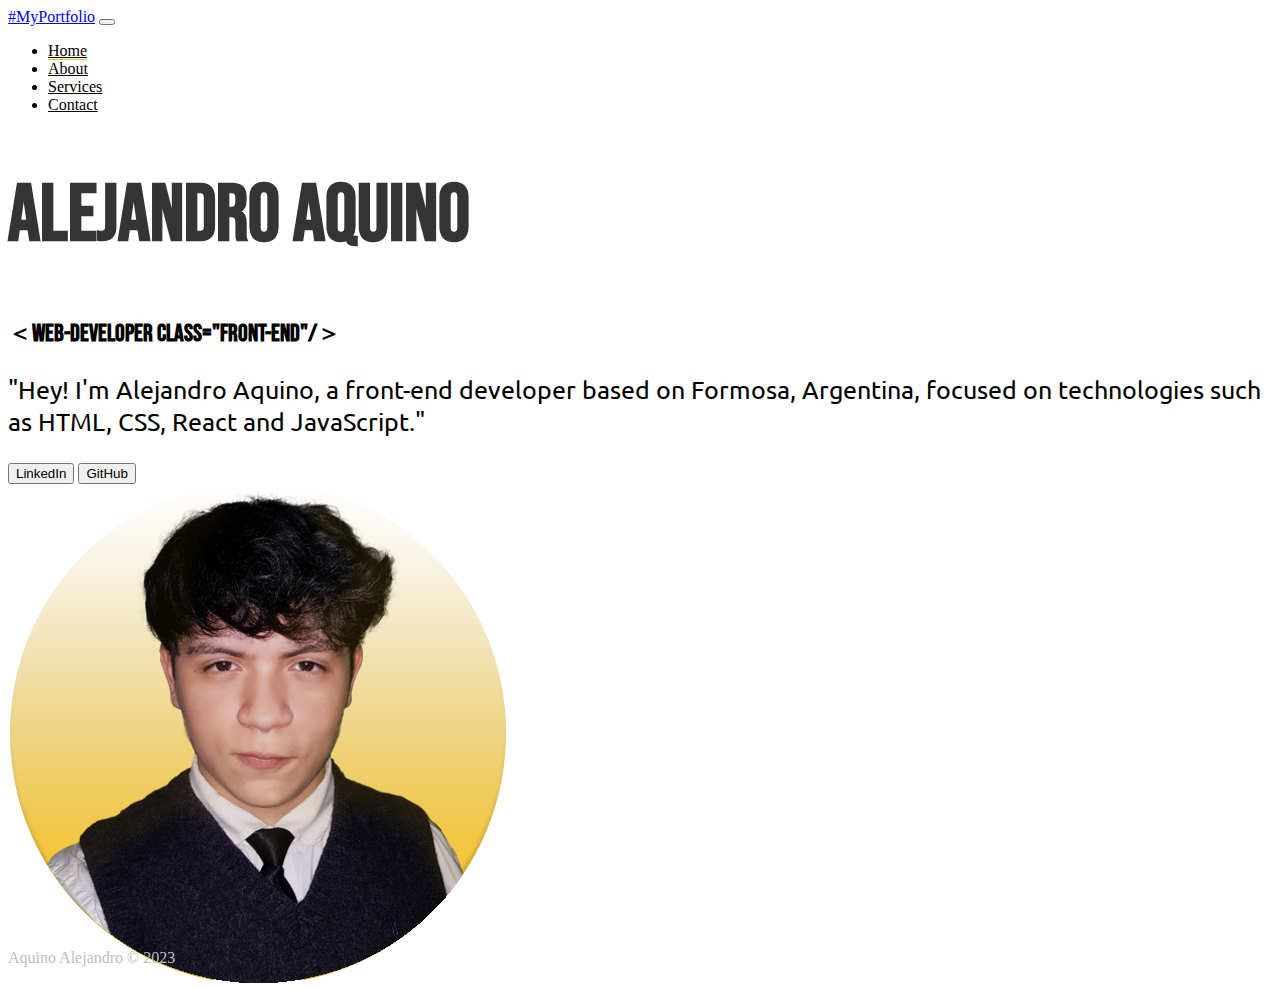
<file: index.html>
<!DOCTYPE html>
<html>
<head>
        <meta charset="UTF-8">
    <meta http-equiv="X-UA-Compatible" content="IE=edge">
    <meta name="viewport" content="width=device-width, initial-scale=1.0">
    <!--Bootstrap-->
    <link href="https://cdn.jsdelivr.net/npm/bootstrap@5.3.0-alpha3/dist/css/bootstrap.min.css" rel="stylesheet" integrity="sha384-KK94CHFLLe+nY2dmCWGMq91rCGa5gtU4mk92HdvYe+M/SXH301p5ILy+dN9+nJOZ" crossorigin="anonymous">
    <link rel="stylesheet" href="css/style.css">
    <link rel="icon" href="/img/portafolio.ico">
    <title>MyPortfolio</title>
</head>
<body class="vh-100">
    <header>
        <!--Nav-->
        <nav class="navbar navbar-expand-lg navbar-light bg-white" id="navbar">
            <div class="container-fluid ">
                <a class="navbar-brand " href="#">#MyPortfolio</a>
                <button class="navbar-toggler" type="button" data-bs-toggle="collapse" data-bs-target="#navbarNav" aria-controls="navbarNav" aria-expanded="false" aria-label="Toggle navigation">
                    <span class="navbar-toggler-icon"></span>
                </button>
                <div class="collapse navbar-collapse" id="navbarNav">
                    <ul class="navbar-nav ms-auto ">
                        <li class="nav-item">
                            <a class="nav-link active" aria-current="page" href="#home">Home</a>
                        </li>
                        </li>
                        <li class="nav-item">
                            <a class="nav-link" href="/html/about.html">About</a>
                        </li>
                            <li class="nav-item">
                            <a class="nav-link" href="/html/services.html">Services</a>
                        </li>
                        <li class="nav-item">
                            <a class="nav-link" href="/html/contact.html">Contact</a>
                        </li>
                    </ul>
                </div>
            </div>
        </nav>
    </header>
    <!--Empieza el home-->
    <main class="fpush">
        <!--Tenemos una section donde vamos a tener tanto la imagen como el texto que integran el home-->
        <section>
            <div class="container w-100" id="home">
                <div class="row d-flex align-items-center justify-content-center py-100">
                    <div class="col-sm-7 col-md-6 ">
                        <h1 class="nameBig">Alejandro Aquino</h1>
                        <h2 class="bebasFont">＜web-developer class="front-end"/＞</h2>
                            <p class="cites">"Hey! I'm Alejandro Aquino, a front-end developer based on Formosa, Argentina, focused on technologies such as HTML, CSS, React and JavaScript."</p>
                            <!--Aca estan los botones amarillos-->
                            <div class="btn-group" role="group" aria-label="Basic outlined example">
                                <button type="button" class="btn btn-outline-warning">
                                    <a href="https://www.linkedin.com/in/gonzalo-alejandro-aquino-94367423a/" target="_blank">LinkedIn</a>
                                </button>
                                <button type="button" class="btn btn-outline-warning">
                                    <a href="https://github.com/aquinogonzalo" target="_blank">GitHub</a>
                                </button>
                            </div>
                    </div>
                    <!--Aca esta la imagen responsiva-->
                    <div class=" col-sm-5 col-md-6 my-3 border-0 ">
                        <img class="img-fluid" src="img/alejandro-cara.png" alt="Alejandro Aquino">
                    </div>
                </div>
                    <!--Aca termina el home-->
            </div>
        </section>
    </main> 
    <!--Aca abro un aside, que solo está por la estructura semantica-->
        <aside>
        </aside>
    <!--Aca abro el footer-->
        <footer>
            <div class="container-fluid d-flex w-100 justify-content-center">
                <p>Aquino Alejandro &copy; 2023</p>
            </div>
        </footer>
    <script src="https://cdn.jsdelivr.net/npm/bootstrap@5.3.0-alpha3/dist/js/bootstrap.bundle.min.js" integrity="sha384-ENjdO4Dr2bkBIFxQpeoTz1HIcje39Wm4jDKdf19U8gI4ddQ3GYNS7NTKfAdVQSZe" crossorigin="anonymous"></script>
</body>
</html>
</file>
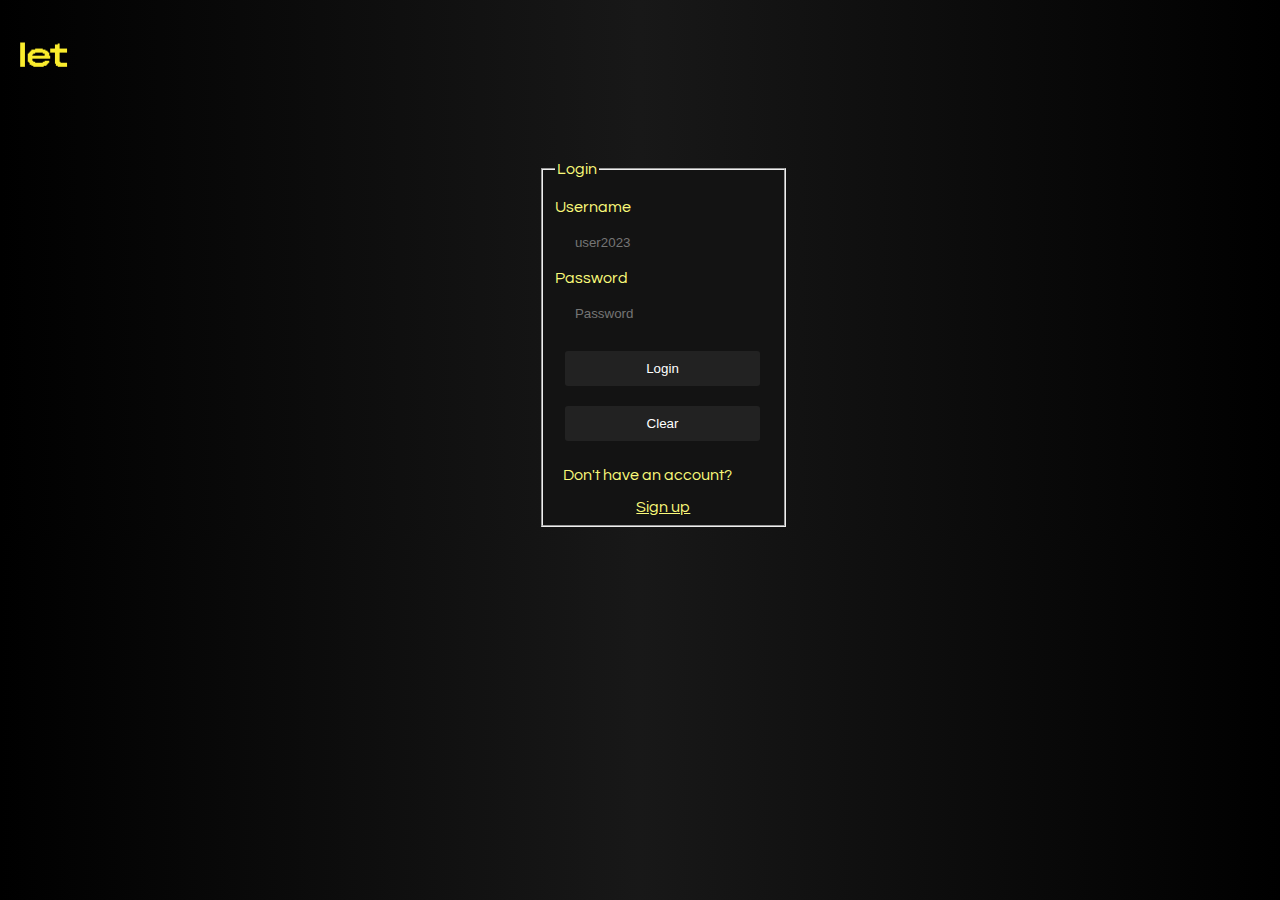
<file: html/proyectos/JS/new/index.html>
<!DOCTYPE html>
<html lang="en">
<head>
    <meta charset="UTF-8">
    <meta http-equiv="X-UA-Compatible" content="IE=edge">
    <meta name="viewport" content="width=device-width, initial-scale=1.0">
    <title>Inicio de Sesion</title>
    <link rel="stylesheet" href="styles.css">
</head>
<body>
    <img src="gif.gif" alt="let javaScript" width= 300 height=150>
    <div class="container-index">
        <form id="login-form" action="contenido.html">
            <fieldset>
                <legend>Login</legend> 
                <br>
                <label for="user">Username</label><br>
                <input type="text" id="user" name="user" placeholder="user2023" required>
                <br>
                <label for="password">Password</label><br>
                <input type="password" id="password" name="password" placeholder="Password" required>
                <br>
                <button type="submit" class="newButton">Login</button>
                <br>
                <button type="reset" form="login-form" class="newButton">Clear</button>
                <br>
                <p style="margin-left: 8px;">Don't have an account?</p>
                <a class="login-a" href="registro.html">Sign up</a>
            </fieldset>
        </form>
        <aside></aside>
    </div>
</body>
</html>
</file>
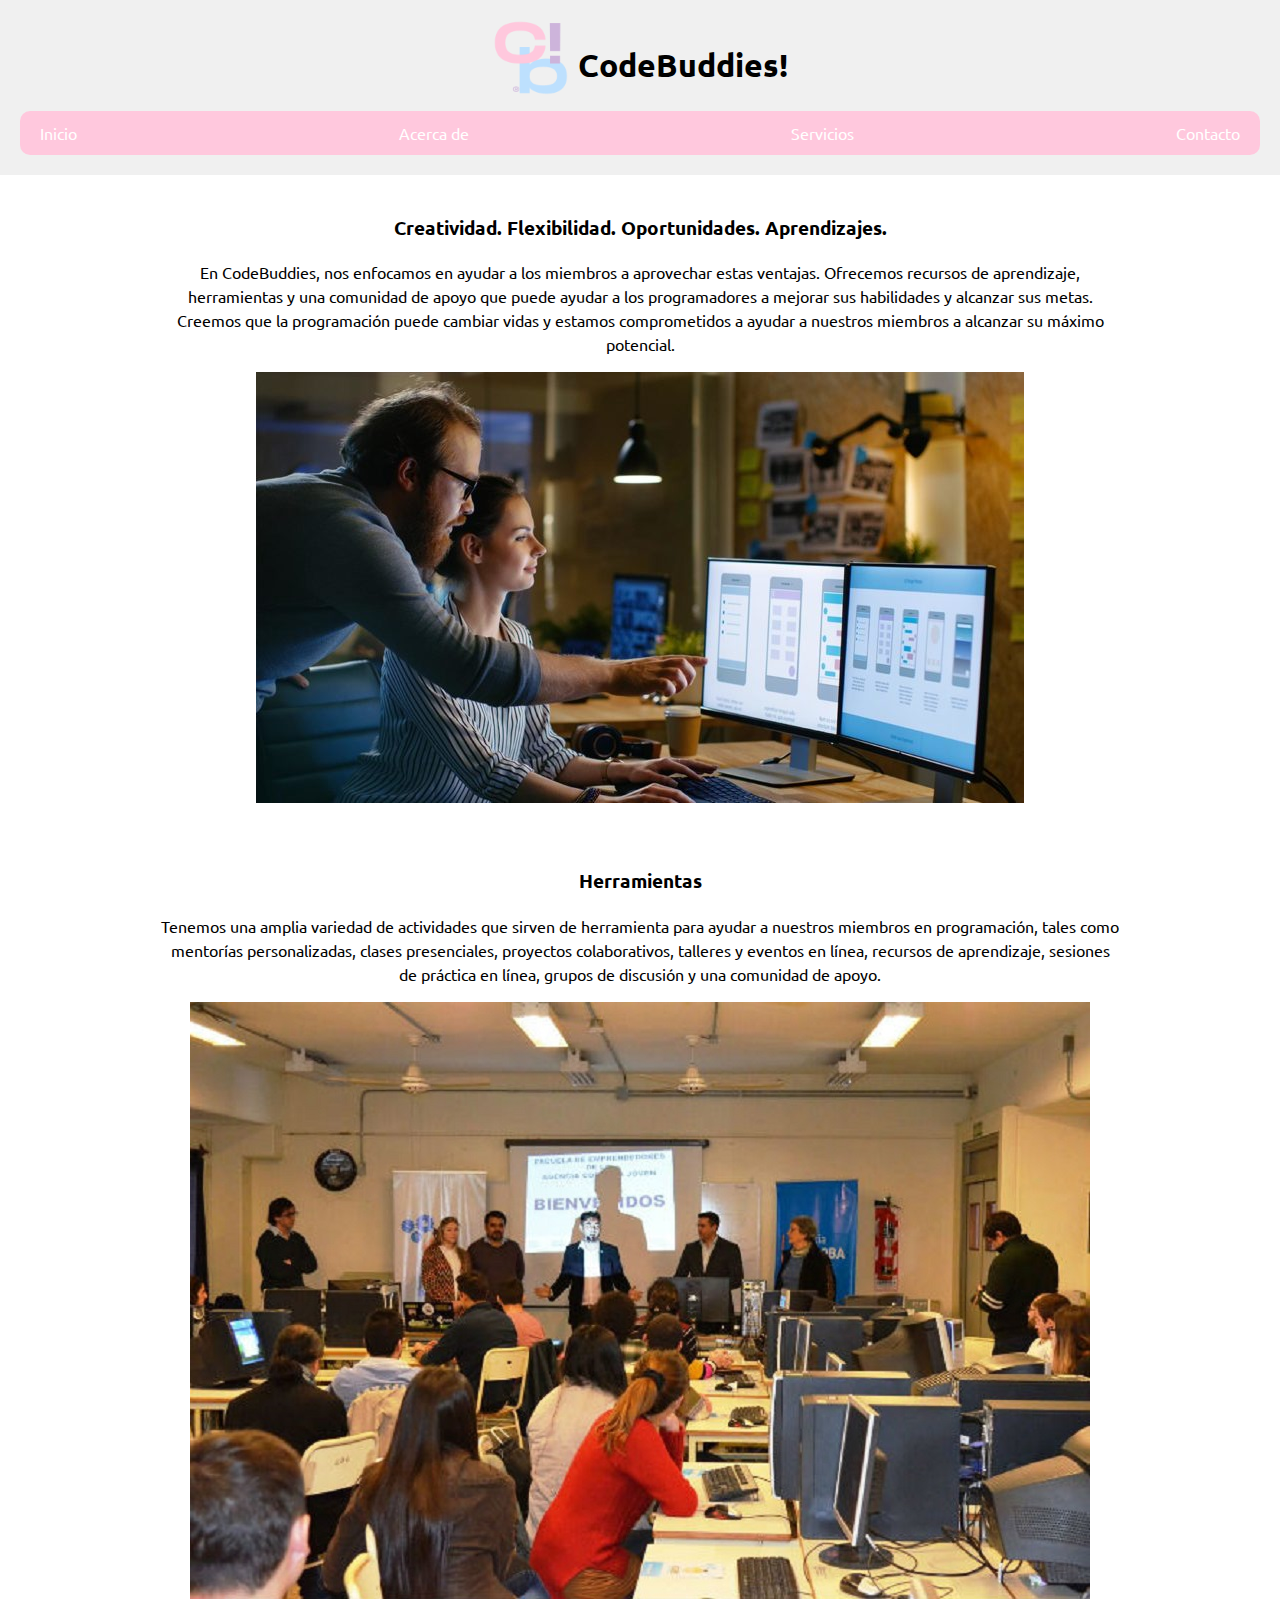
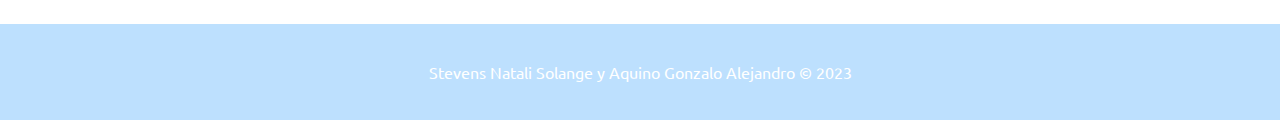
<file: html/proyectos/CodeBuddies/codebuddies/PRACTICA-GIT-GITHUB/index.html>
<!DOCTYPE html>
<html lang="es">
<head>
	<meta charset="UTF-8">
	<title>CodeBuddies!</title>
	<link rel="stylesheet" href="./style.css">
	<link rel="icon" href="/html/proyectos/CodeBuddies/codebuddies/PRACTICA-GIT-GITHUB/img/logo-codebuddies.ico">
</head>
<body>
	<header>
		<!-- Agrega aquí el logo y el título de la página -->
		<!--agregamos un div para poder ponerle flexbox al logo y al titulo-->
        <div class="logoytitulo">
            <img src="/html/proyectos/CodeBuddies/codebuddies/PRACTICA-GIT-GITHUB/img/logo-codebuddies.png" alt="logo-codebuddies" id="logo">
            <h1>CodeBuddies!</h1>
		</div>
		<nav>
			<ul>
				<li><a href="#">Inicio</a></li>
				<li><a href="#">Acerca de</a></li>
				<li><a href="#">Servicios</a></li>
				<li><a href="#">Contacto</a></li>
			</ul>
		</nav>
	</header>
	<main>
		<!--Puse un div para poder hacer un flexbox hijo-->
		<div class="contenedor">
			<section>
				<!-- Compañero 1. Agregar un "h3", un "p" y un "img" -->
				<h3>Creatividad. Flexibilidad. Oportunidades. Aprendizajes.</h3>
				<p>En CodeBuddies, nos enfocamos en ayudar a los miembros a aprovechar estas ventajas. Ofrecemos recursos de aprendizaje, herramientas y una comunidad de apoyo que puede ayudar a los programadores a mejorar sus habilidades y alcanzar sus metas. Creemos que la programación puede cambiar vidas y estamos comprometidos a ayudar a nuestros miembros a alcanzar su máximo potencial.</p>
				<img src="/html/proyectos/CodeBuddies/codebuddies/PRACTICA-GIT-GITHUB/img/codebuddiesayuda.jpg" alt="codebuddies-ayudando">
			</section>
			<section>
				<!-- Compañero 2. Agregar un "h3", un "p" y un "img" -->
				<h3>Herramientas</h3>
				<p>Tenemos una amplia variedad de actividades que sirven de herramienta para ayudar a nuestros miembros en programación, tales como mentorías personalizadas, clases presenciales, proyectos colaborativos, talleres y eventos en línea, recursos de aprendizaje, sesiones de práctica en línea, grupos de discusión y una comunidad de apoyo.</p>
				<img src="/html/proyectos/CodeBuddies/codebuddies/PRACTICA-GIT-GITHUB/img/clasedecodebuddies.jpg" alt="clase-codebuddies">
			</section>
		</div>
	</main>
	<footer>
		<!-- Agregar sus nombre con el simbolo de copyright y el año -->
		<!-- DEBEN QUEDAR LOS NOMBRES UNO A LADO DEL OTRO  -->
		<p> Stevens Natali Solange y Aquino Gonzalo Alejandro © 2023</p>
	</footer>
</body>
</html>
</file>
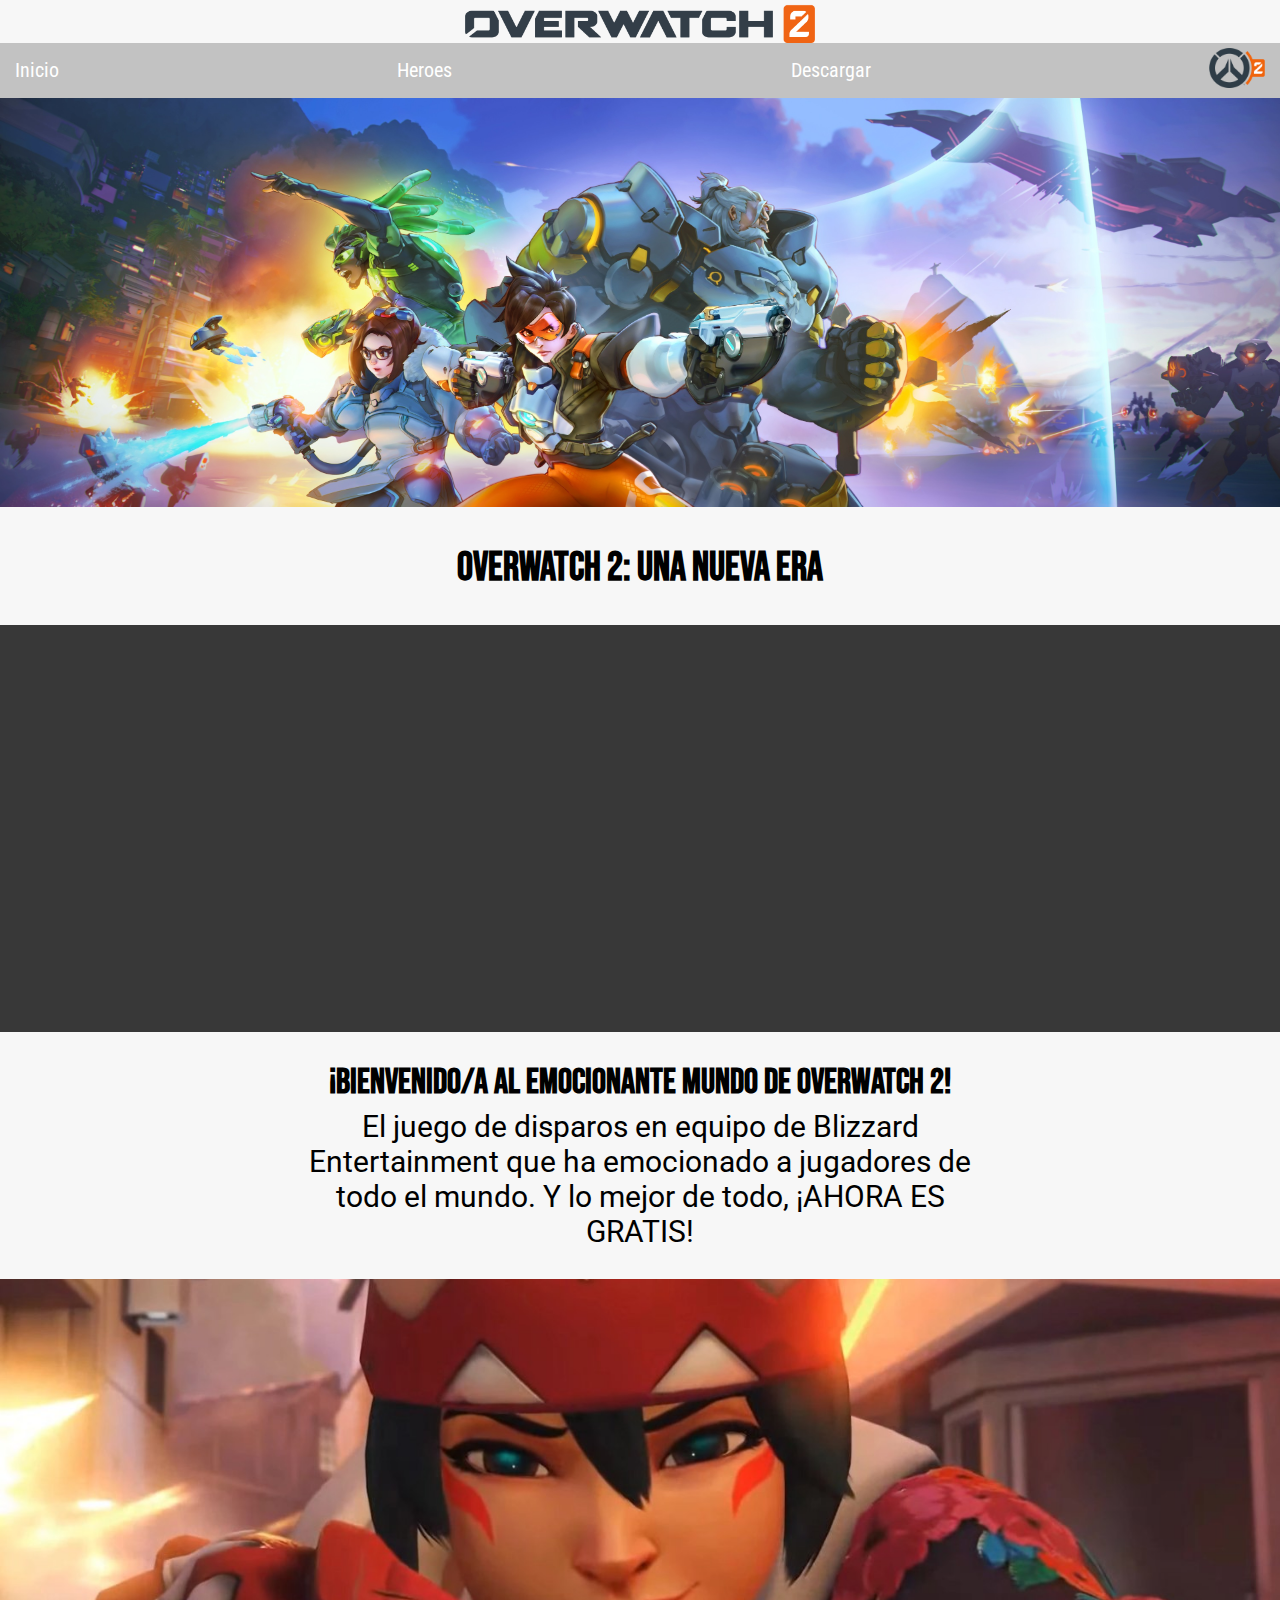
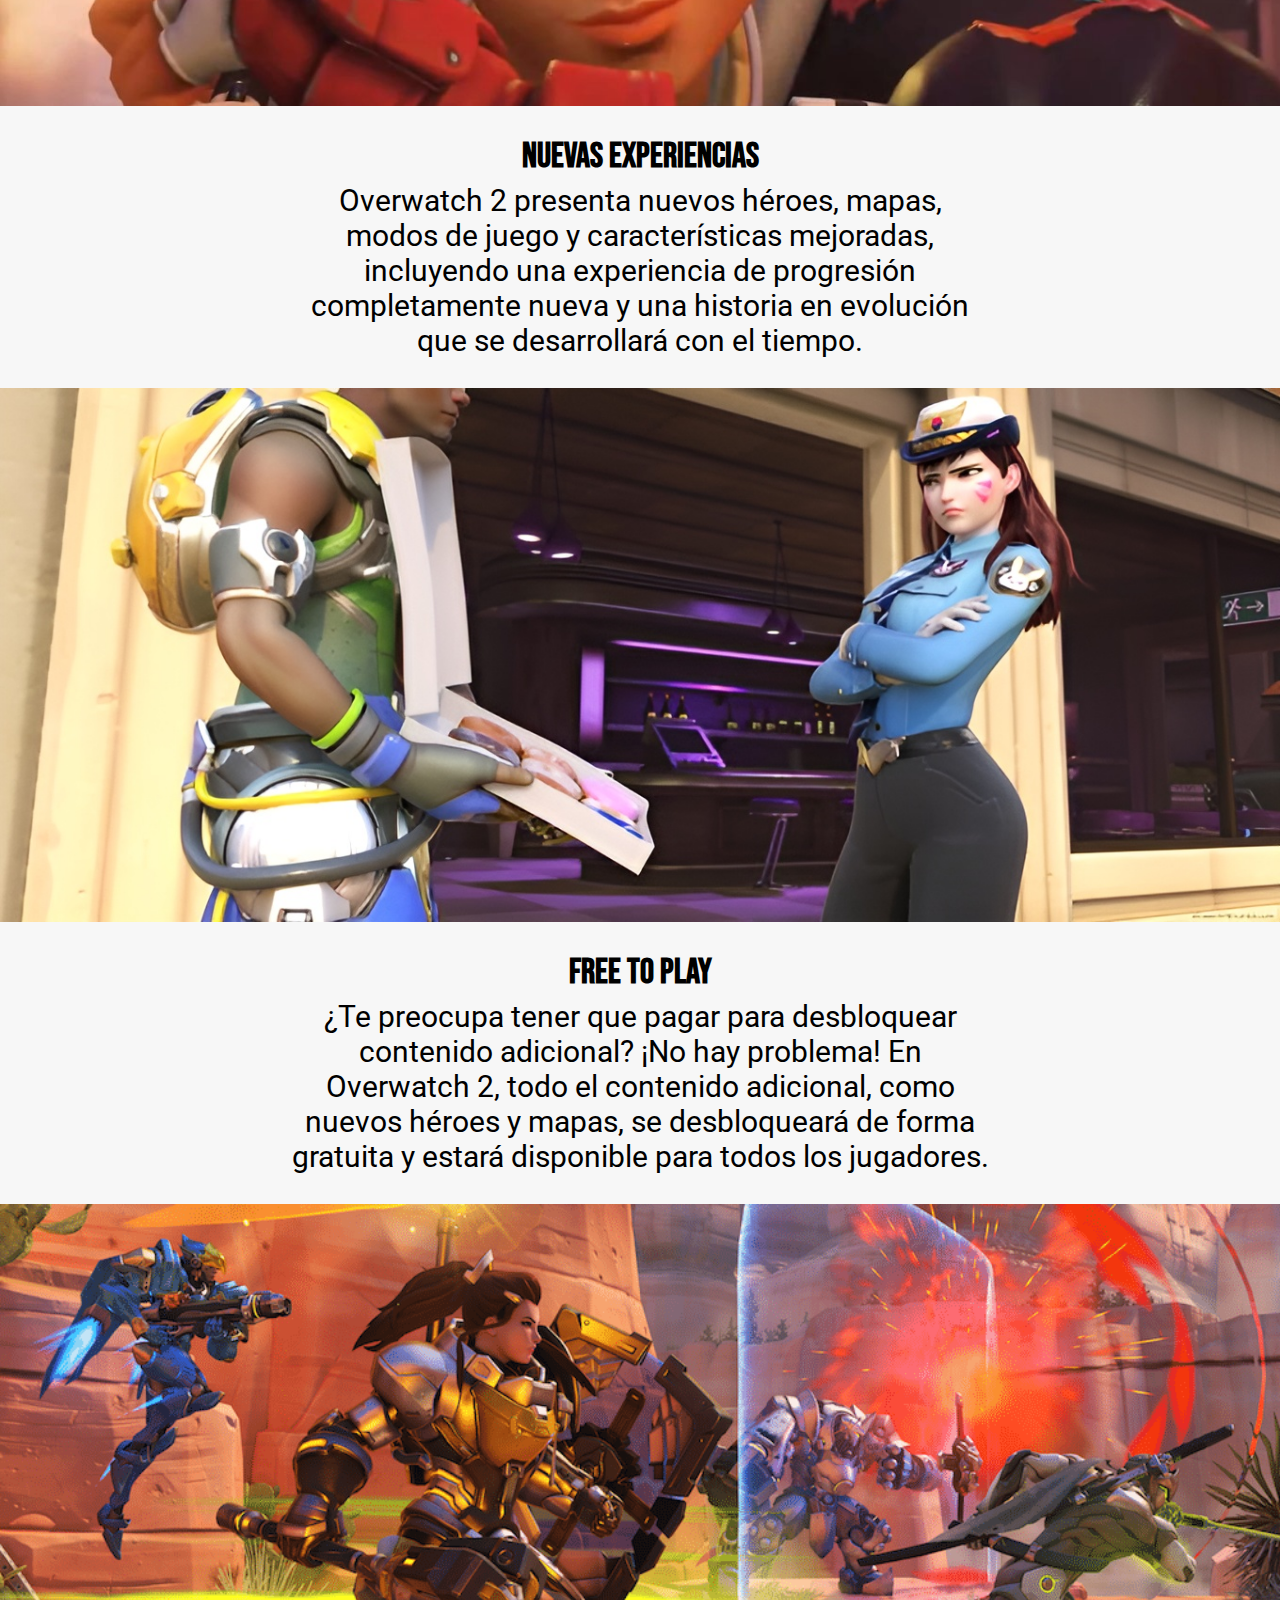
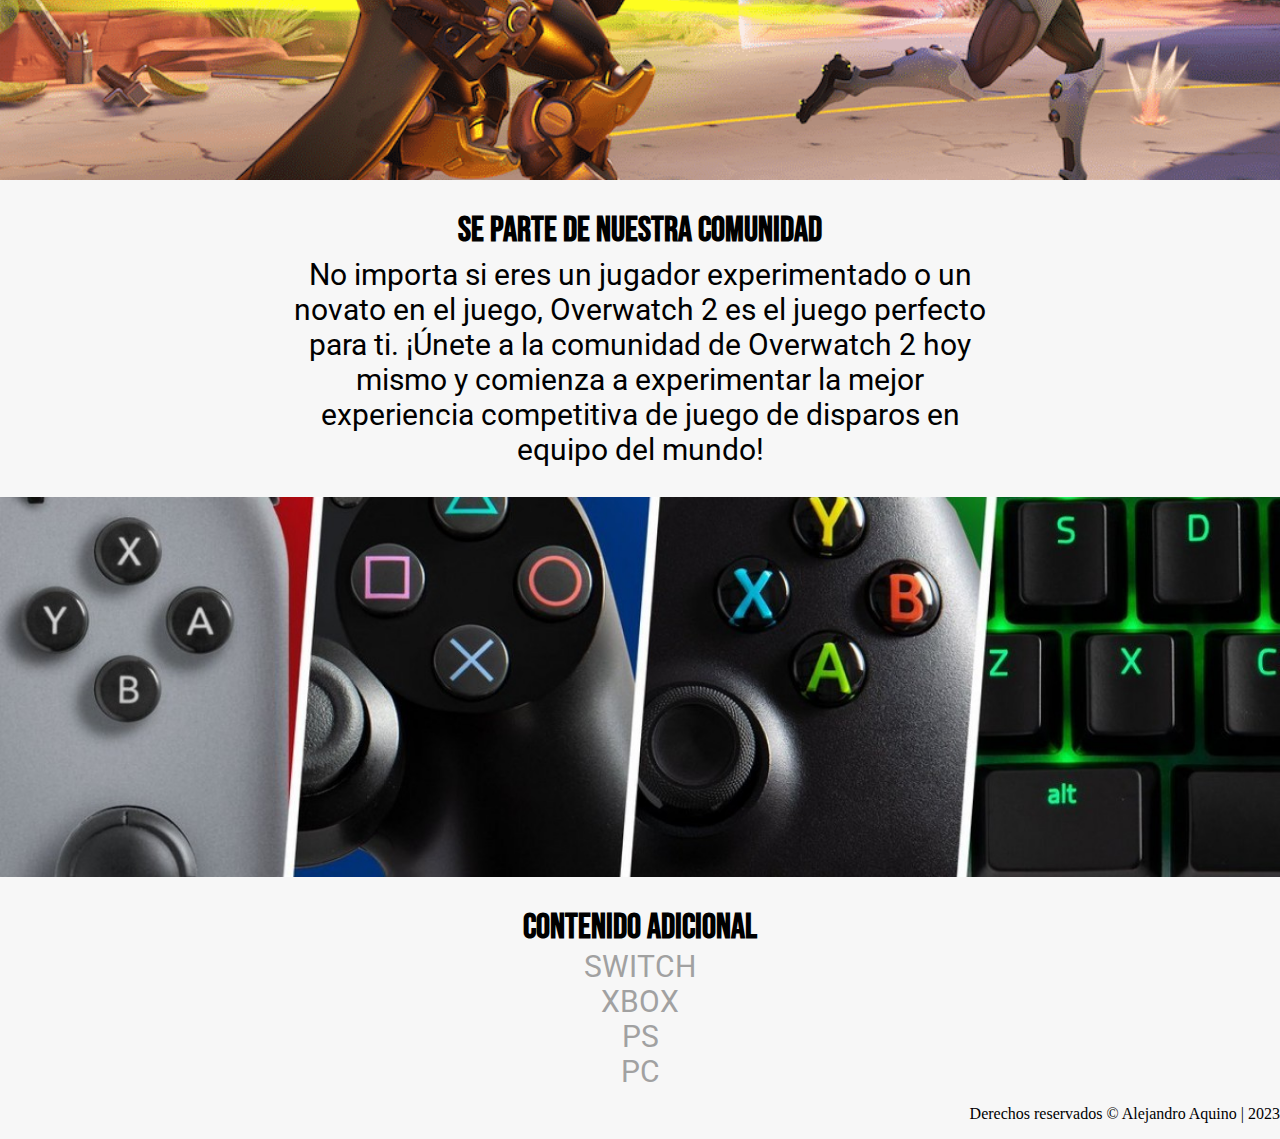
<file: html/proyectos/OW/Grupo-1/alejandro-aquino/index.html>
<!--Este es el index de Aquino Alejandro-->
<!DOCTYPE html>
<html>
<head>
    <meta charset="UTF-8">
    <meta http-equiv="X-UA-Compatible" content="IE=edge">
    <meta name="viewport" content="width=device-width, initial-scale=1.0">
	<title>Home| OW2</title>
	<link rel="stylesheet" href="/html/proyectos/OW/Grupo-1/alejandro-aquino/css/styles.css">
	<link rel="icon" href="/html/proyectos/OW/Grupo-1/alejandro-aquino/img/icono.ico">
</head>
<body>
	<header>
		<div class="top">
			<img src="/html/proyectos/OW/Grupo-1/alejandro-aquino/img/ow2-logotitle.png" alt="Overwatch 2" class="titleow2">
		</div>
		<nav>
			<ul>
				<li><a href="#">Inicio</a></li>
				<li><a href="https://overwatch.fandom.com/wiki/Heroes">Heroes</a></li>
				<li><a href="https://www.blizzard.com/es-mx/download/confirmation?platform=windows&locale=es_MX&product=ow">Descargar</a></li>
				<li><img src="/html/proyectos/OW/Grupo-1/alejandro-aquino/img/logo1.png" alt="ow2" id="iconoow2"></li>
			</ul>
		</nav>
	</header>
	<main>
		<section>
			<div class="contenedor-imagen">
				<img src="/html/proyectos/OW/Grupo-1/alejandro-aquino/img/img1.jpg" alt="JUGAR-AHORA" id="img1"/>
				<div class="capa-imagen">
					<a href="https://overwatch.blizzard.com/es-es/">JUEGA AHORA</a>
				</div>
			</div>
			<h2 class="titulos">OVERWATCH 2: UNA NUEVA ERA</h2>
			<div class="video">

				<iframe width="723" height="407" src="https://www.youtube.com/embed/k-68sKVq7_Q" title="Tráiler de lanzamiento de Overwatch 2" frameborder="0" allow="accelerometer; autoplay; clipboard-write; encrypted-media; gyroscope; picture-in-picture; web-share" allowfullscreen></iframe>

			</div>
			<article>
				<div class="contenido">
					<h2 class="subtitulos">¡Bienvenido/a al emocionante mundo de Overwatch 2! </h2>
					<p>El juego de disparos en equipo de Blizzard Entertainment que ha emocionado a jugadores de todo el mundo. Y lo mejor de todo, ¡AHORA ES GRATIS!</p>
				</div>
			</article>
			<img src="/html/proyectos/OW/Grupo-1/alejandro-aquino/img/kiriko.jpg" alt="kiriko" style="width: 100%;">
			<article>
				<div class="contenido">
					<h2 class="subtitulos">Nuevas Experiencias</h2>
					<p>Overwatch 2 presenta nuevos héroes, mapas, modos de juego y características mejoradas, incluyendo una experiencia de progresión completamente nueva y una historia en evolución que se desarrollará con el tiempo.</p>
				</div>
			</article>
			<img src="/html/proyectos/OW/Grupo-1/alejandro-aquino/img/dvaskin.jpg" alt="dvapolice" style="width: 100%;">
			<article>
				<div class="contenido">
					<h2 class="subtitulos">Free To Play</h2>
					<p>¿Te preocupa tener que pagar para desbloquear contenido adicional? ¡No hay problema! En Overwatch 2, todo el contenido adicional, como nuevos héroes y mapas, se desbloqueará de forma gratuita y estará disponible para todos los jugadores.</p>
				</div>
			</article>
			<img src="/html/proyectos/OW/Grupo-1/alejandro-aquino/img/comunidad.png" alt="comunidad" style="width: 100%;">
			<article>
				<div class="contenido">
					<h2 class="subtitulos">Se parte de nuestra comunidad</h2>
					<p>No importa si eres un jugador experimentado o un novato en el juego, Overwatch 2 es el juego perfecto para ti. ¡Únete a la comunidad de Overwatch 2 hoy mismo y comienza a experimentar la mejor experiencia competitiva de juego de disparos en equipo del mundo!</p>
				</div>
			</article>
		</section>
	</main>
	<div class="img-plataformas">
		<img src="/html/proyectos/OW/Grupo-1/alejandro-aquino/img/plataformas.jpg" alt="plataformas">
	</div>	
	<aside>
		<div class="contenido">
			<h2 class="subtitulos">Contenido adicional</h2>
			<a href="https://www.nintendo.com/es-ar/store/products/overwatch-2-switch/">SWITCH</a>
			<a href="https://www.xbox.com/es-mx/games/overwatch-2">XBOX</a>
			<a href="https://www.playstation.com/es-es/games/overwatch/">PS</a>
			<a href="https://battle.net">PC</a>
		</div>
	</aside>
	<footer>
		<p>Derechos reservados &copy; Alejandro Aquino | 2023</p>
	</footer>
</body>
</html>
</file>
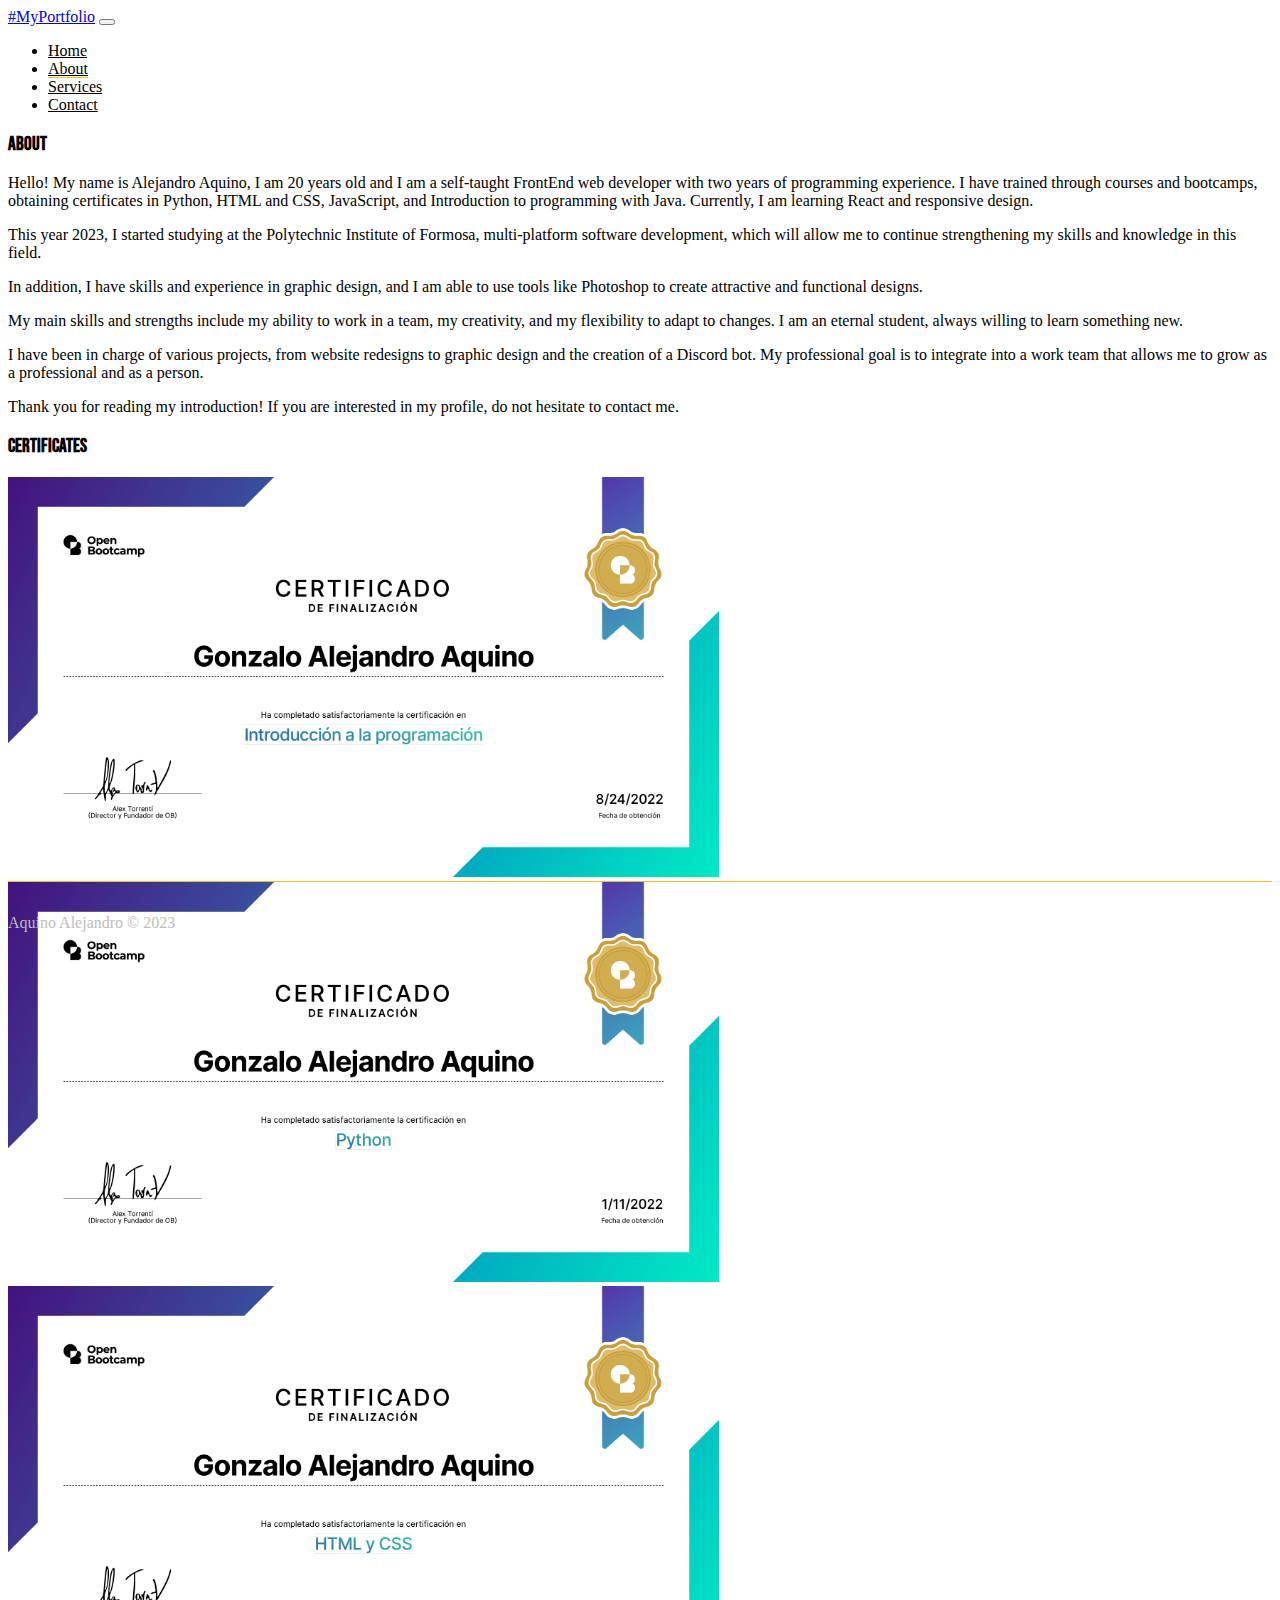
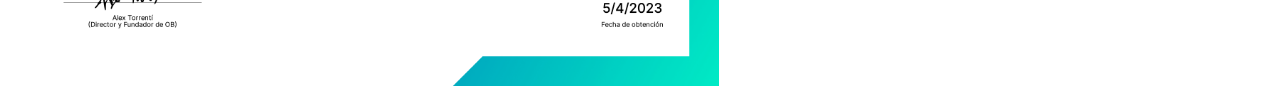
<file: html/about.html>
<!DOCTYPE html>
<html>
<head>
        <meta charset="UTF-8">
    <meta http-equiv="X-UA-Compatible" content="IE=edge">
    <meta name="viewport" content="width=device-width, initial-scale=1.0">
    <!--Bootstrap-->
    <link href="https://cdn.jsdelivr.net/npm/bootstrap@5.3.0-alpha3/dist/css/bootstrap.min.css" rel="stylesheet" integrity="sha384-KK94CHFLLe+nY2dmCWGMq91rCGa5gtU4mk92HdvYe+M/SXH301p5ILy+dN9+nJOZ" crossorigin="anonymous">
    <link rel="stylesheet" href="/css/style.css">
    <link rel="icon" href="/img/portafolio.ico">
    <title>MyPortfolio</title>
</head>
<body vh-100>
    <header>
        <!--Nav-->
        <nav class="navbar navbar-expand-lg navbar-light bg-white" id="navbar">
            <div class="container-fluid ">
                <a class="navbar-brand " href="../index.html">#MyPortfolio</a>
                <button class="navbar-toggler" type="button" data-bs-toggle="collapse" data-bs-target="#navbarNav" aria-controls="navbarNav" aria-expanded="false" aria-label="Toggle navigation">
                    <span class="navbar-toggler-icon"></span>
                </button>
                <div class="collapse navbar-collapse" id="navbarNav">
                    <ul class="navbar-nav ms-auto ">
                        <li class="nav-item">
                            <a class="nav-link" aria-current="page" href="/index.html">Home</a>
                        </li>
                        </li>
                        <li class="nav-item">
                            <a class="nav-link active" href="/html/about.html">About</a>
                        </li>
                            <li class="nav-item">
                            <a class="nav-link" href="/html/services.html">Services</a>
                        </li>
                        <li class="nav-item">
                            <a class="nav-link" href="/html/contact.html">Contact</a>
                        </li>
                    </ul>
                </div>
            </div>
        </nav>
    </header>
    <!--Empieza el about-->
    <main class="fpush">
        <!--Este section contiene tanto la historia como el carrusel-->
        <section>
            <div class="container">
                <!--Esta row tiene el titulo-->
                <div class="row">
                    <div class="col-12">
                        <h3 class="bebasFont">About</h3>
                    </div>
                </div>
                <div class="row">
                    <!--Esta columna contiene la historia-->
                    <div class="col-md-7 col-sm-7">
                        <p>
                            Hello! My name is Alejandro Aquino, I am 20 years old and I am a self-taught FrontEnd web developer with two years of programming experience. I have trained through courses and bootcamps, obtaining certificates in Python, HTML and CSS, JavaScript, and Introduction to programming with Java. Currently, I am learning React and responsive design.
                            </p>
                            <p>
                            This year 2023, I started studying at the Polytechnic Institute of Formosa, multi-platform software development, which will allow me to continue strengthening my skills and knowledge in this field.
                            </p>
                            <p>
                            In addition, I have skills and experience in graphic design, and I am able to use tools like Photoshop to create attractive and functional designs.
                            </p>
                            <p>
                            My main skills and strengths include my ability to work in a team, my creativity, and my flexibility to adapt to changes. I am an eternal student, always willing to learn something new.
                            </p>
                            <p>
                            I have been in charge of various projects, from website redesigns to graphic design and the creation of a Discord bot. My professional goal is to integrate into a work team that allows me to grow as a professional and as a person.
                            </p>
                            <p>
                            Thank you for reading my introduction! If you are interested in my profile, do not hesitate to contact me.
                            </p>
                    </div>
                    <!--Esta columna tiene los certificados-->
                    <div class="col-md-5 col-sm-5">
                        <h3 class="bebasFont">Certificates</h3>
                        <!--Se añade un carrusel para que vaya pasando automaticamente los certificados-->
                        <div id="carouselExampleSlidesOnly" class="carousel slide d-flex justify-content-center" data-bs-ride="carousel">
                            <!--Aca hay un boton para cambiar la imagen-->
                            <a class="carousel-control-prev" href="#carouselExampleSlidesOnly" role="button" data-bs-slide="prev">
                            <a href="#carouselExampleSlidesOnly" class=" carousel-control-next" role="button" data-bs-slide="next"></a>
                            <div class="carousel-inner">
                                <div class="carousel-item active">
                                    <img src="/img/certificates/C1.jpg" class="d-block w-100" alt="Introduccion">
                                </div>
                                <div class="carousel-item ">
                                    <img src="/img/certificates/C2.jpg" class="d-block w-100" alt="Python">
                                </div>
                                <div class="carousel-item">
                                    <img src="/img/certificates/C6.jpg" class="d-block w-100" alt="HTML y CSS">
                                </div>
                            </div>
                        </div>
                    </div>
                </div>    
            </div>
        </section>
    </main> 
        <aside>
        </aside>
        <footer>
                <div class="d-flex w-100 justify-content-center">
                    <p>Aquino Alejandro &copy; 2023</p>
                </div>
        </footer>
    <script src="https://cdn.jsdelivr.net/npm/bootstrap@5.3.0-alpha3/dist/js/bootstrap.bundle.min.js" integrity="sha384-ENjdO4Dr2bkBIFxQpeoTz1HIcje39Wm4jDKdf19U8gI4ddQ3GYNS7NTKfAdVQSZe" crossorigin="anonymous"></script>
</body>
</html>
</file>
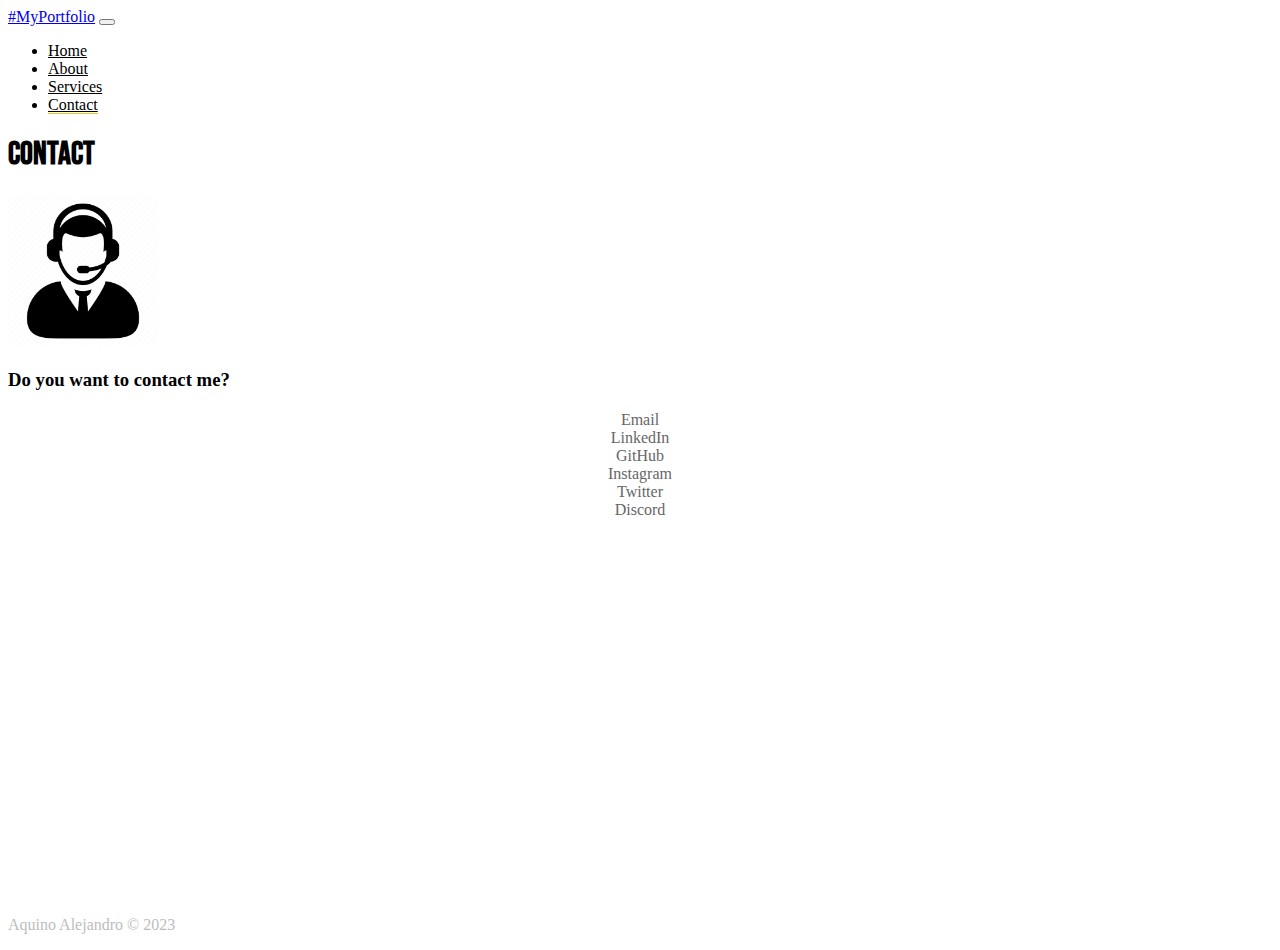
<file: html/contact.html>
<!DOCTYPE html>
<html>
<head>
        <meta charset="UTF-8">
    <meta http-equiv="X-UA-Compatible" content="IE=edge">
    <meta name="viewport" content="width=device-width, initial-scale=1.0">
    <!--Bootstrap-->
    <link href="https://cdn.jsdelivr.net/npm/bootstrap@5.3.0-alpha3/dist/css/bootstrap.min.css" rel="stylesheet" integrity="sha384-KK94CHFLLe+nY2dmCWGMq91rCGa5gtU4mk92HdvYe+M/SXH301p5ILy+dN9+nJOZ" crossorigin="anonymous">
    <link rel="stylesheet" href="/css/style.css">
    <link rel="icon" href="/img/portafolio.ico">
    <title>MyPortfolio</title>
</head>
<body>
    <header>
        <!--Nav-->
        <nav class="navbar navbar-expand-lg navbar-light bg-white" id="navbar">
            <div class="container-fluid ">
                <a class="navbar-brand " href="../index.html">#MyPortfolio</a>
                <button class="navbar-toggler" type="button" data-bs-toggle="collapse" data-bs-target="#navbarNav" aria-controls="navbarNav" aria-expanded="false" aria-label="Toggle navigation">
                    <span class="navbar-toggler-icon"></span>
                </button>
                <div class="collapse navbar-collapse" id="navbarNav">
                    <ul class="navbar-nav ms-auto ">
                        <li class="nav-item">
                            <a class="nav-link" aria-current="page" href="/index.html">Home</a>
                        </li>
                        </li>
                        <li class="nav-item">
                            <a class="nav-link" href="/html/about.html">About</a>
                        </li>
                            <li class="nav-item">
                            <a class="nav-link" href="/html/services.html">Services</a>
                        </li>
                        <li class="nav-item">
                            <a class="nav-link active" href="/html/contact.html">Contact</a>
                        </li>
                    </ul>
                </div>
            </div>
        </nav>
    </header>
    <!--Empieza el contact-->
    <main class="fpush">
        <!--Esta section tiene el vector y los links de contacto correspondientes-->
        <section>
            <div class="container">
                <div class="row">
                    <div class="col-md-12 col-sm-12 ">
                        <h1 class="bebasFont">Contact</h1>
                    </div>
            </div>
            <div class="container-fluid">
                <div class="row">
                    <!--En esta columna está imagen de contact-->
                    <div class="col-md-12 col-sm-12 d-flex flex-column justify-content-center align-items-center">
                        <img src="/img/comunicacion.png" alt="comunicacion" class="img-fluid" id="contacto">
                        <h3>Do you want to contact me?</h3>
                        <!--Aca esta la lista de enlaces-->
                    <ul class="listacustom">
                        <li>
                            <a class="estiloa" href="mailto:aquinoalejandro666@gmail.com">Email</a>
                        </li>
                        <li>
                            <a class="estiloa" href="https://www.linkedin.com/in/gonzalo-alejandro-aquino-94367423a/" target="_blank">LinkedIn</a>
                        </li>
                        <li>
                            <a class="estiloa" href="https://github.com/aquinogonzalo" target="_blank">GitHub</a>
                        </li>
                        <li>
                            <a class="estiloa" href="https://www.instagram.com/gunsafuk/" target="_blank">Instagram</a>
                        </li>
                        <li>
                            <a class="estiloa" href="https://twitter.com/2k2cloro_" target="_blank">Twitter</a>
                        </li>
                        <li>
                            <a class="estiloa" href="https://discord.gg/4gTnHNcd" target="_blank">Discord</a>
                        </li>
                    </ul>
                    </div>
                </div>
            </div>
        </section>
    </main> 
        <!--Este aside esta puesto para cumplir con web semantica-->
        <aside>
        </aside>
            <!--Aca abro el footer-->
        <footer>
            <div class="container-fluid d-flex justify-content-center">
                <p>Aquino Alejandro &copy; 2023</p>
            </div>
        </footer>
    <script src="https://cdn.jsdelivr.net/npm/bootstrap@5.3.0-alpha3/dist/js/bootstrap.bundle.min.js" integrity="sha384-ENjdO4Dr2bkBIFxQpeoTz1HIcje39Wm4jDKdf19U8gI4ddQ3GYNS7NTKfAdVQSZe" crossorigin="anonymous"></script>
</body>
</html>
</file>
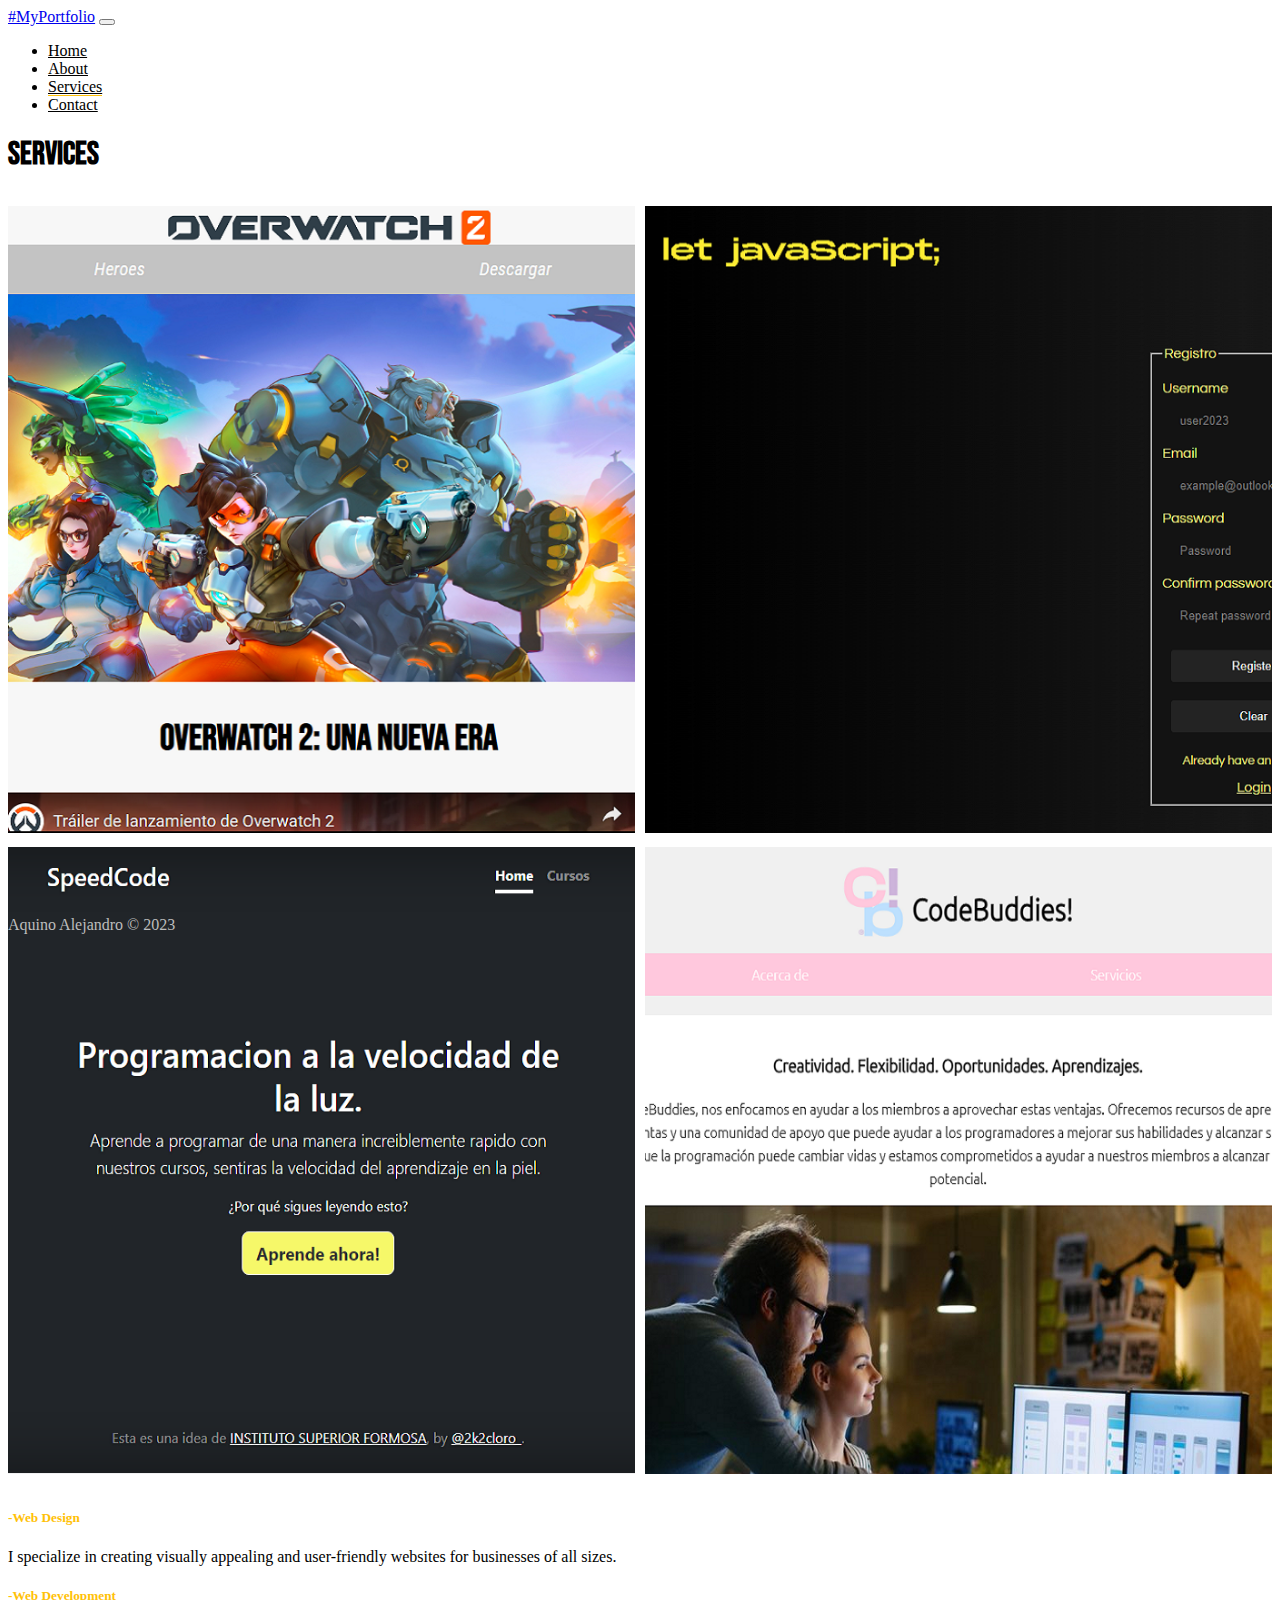
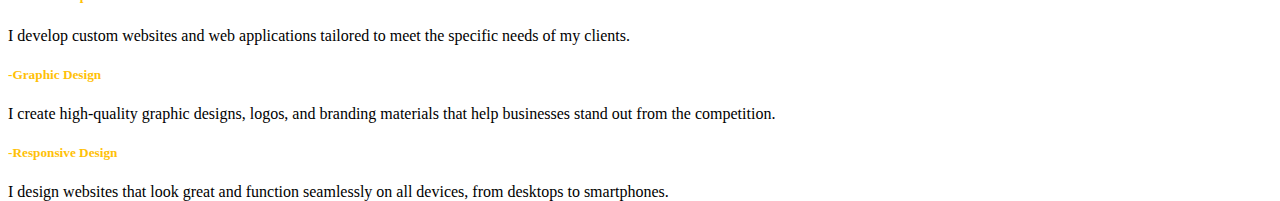
<file: html/services.html>
<!DOCTYPE html>
<html>
<head>
        <meta charset="UTF-8">
    <meta http-equiv="X-UA-Compatible" content="IE=edge">
    <meta name="viewport" content="width=device-width, initial-scale=1.0">
    <!--Bootstrap-->
    <link href="https://cdn.jsdelivr.net/npm/bootstrap@5.3.0-alpha3/dist/css/bootstrap.min.css" rel="stylesheet" integrity="sha384-KK94CHFLLe+nY2dmCWGMq91rCGa5gtU4mk92HdvYe+M/SXH301p5ILy+dN9+nJOZ" crossorigin="anonymous">
    <link rel="stylesheet" href="/css/style.css">
    <link rel="icon" href="/img/portafolio.ico">
    <title>MyPortfolio</title>
</head>
<body>
</head>
<body>
    <header>
        <!--Nav-->
        <nav class="navbar navbar-expand-lg navbar-light bg-white" id="navbar">
            <div class="container-fluid ">
                <a class="navbar-brand " href="../index.html">#MyPortfolio</a>
                <button class="navbar-toggler" type="button" data-bs-toggle="collapse" data-bs-target="#navbarNav" aria-controls="navbarNav" aria-expanded="false" aria-label="Toggle navigation">
                    <span class="navbar-toggler-icon"></span>
                </button>
                <div class="collapse navbar-collapse" id="navbarNav">
                    <ul class="navbar-nav ms-auto ">
                        <li class="nav-item">
                            <a class="nav-link" aria-current="page" href="/index.html">Home</a>
                        </li>
                        </li>
                        <li class="nav-item">
                            <a class="nav-link" href="/html/about.html">About</a>
                        </li>
                            <li class="nav-item">
                            <a class="nav-link active" href="/html/services.html">Services</a>
                        </li>
                        <li class="nav-item">
                            <a class="nav-link" href="/html/contact.html">Contact</a>
                        </li>
                    </ul>
                </div>
            </div>
        </nav>
    </header>
    <!--Empieza el service-->
    <main class="fpush">
        <!--Este section contiene tanto la galeria como la tarjeta que describe los servicios que se ofrece-->
        <section>
            <div class="container">
                <h1 class="bebasFont">Services</h1>
                <div class="row">
                    <div class="col-md-4 col-sm-2 service-info">
                        <!--Esta columna contiene una galeria-->
                        <div class="gallery-container container-fluid">
                            <div class="gallery-item">
                                <a href="/html/proyectos/OW/Grupo-1/alejandro-aquino/index.html">
                                    <img class="img-fluid" src="/img/img-proyectos/ow.bmp" alt="img1">
                                </a>
                            </div>
                            <div class="gallery-item">                           
                                <a href="/html/proyectos/JS/new/index.html">
                                    <img class="img-fluid" src="/img/img-proyectos/js.bmp" alt="img2">
                                </a>
                            </div>
                            <div class="gallery-item">                           
                                <a href="/html/proyectos/Cursos/speedCode/index.html">
                                    <img class="img-fluid" src="/img/img-proyectos/cursos.bmp" alt="img3">
                                </a>
                            </div>
                            <div class="gallery-item">                           
                                <a href="/html/proyectos/CodeBuddies/codebuddies/PRACTICA-GIT-GITHUB/index.html">
                                    <img class="img-fluid" src="/img/img-proyectos/codebuddies.bmp" alt="img4">
                                </a>
                            </div>
                        </div>
                    </div> 
                    <div class="col-sm-10 col-md-8 service-info container-fluid">
                        <!--ya que considero que queda minimalista, utilicé una carta como espacio para hacer una lista de los servicios que presto-->
                        <div class="card">
                            <div class="card-body">
                                <h5 class="card-title">-Web Design</h5>
                                <p class="card-text">I specialize in creating visually appealing and user-friendly websites for businesses of all sizes.</p>
                            </div>
                            <div class="card-body">
                                <h5 class="card-title">-Web Development</h5>
                                <p class="card-text">I develop custom websites and web applications tailored to meet the specific needs of my clients.</p>
                            </div>
                            <div class="card-body">
                                <h5 class="card-title">-Graphic Design</h5>
                                <p class="card-text">I create high-quality graphic designs, logos, and branding materials that help businesses stand out from the competition.</p>
                            </div>
                            <div class="card-body">
                                <h5 class="card-title">-Responsive Design</h5>
                                <p class="card-text">I design websites that look great and function seamlessly on all devices, from desktops to smartphones.</p>
                            </div>
                    </div>   
                </div>
            </div>
        </section>
    </main> 
        <!--Este aside existe solo para cumplir con web semantica-->
        <aside>
        </aside>
            <!--Aca abro el footer-->
        <footer>
            
            <div class="container-fluid d-flex w-100 justify-content-center">
                <p>Aquino Alejandro &copy; 2023</p>
            </div>
        </footer>
    <script src="https://cdn.jsdelivr.net/npm/bootstrap@5.3.0-alpha3/dist/js/bootstrap.bundle.min.js" integrity="sha384-ENjdO4Dr2bkBIFxQpeoTz1HIcje39Wm4jDKdf19U8gI4ddQ3GYNS7NTKfAdVQSZe" crossorigin="anonymous"></script>
</body>
</html>
</file>
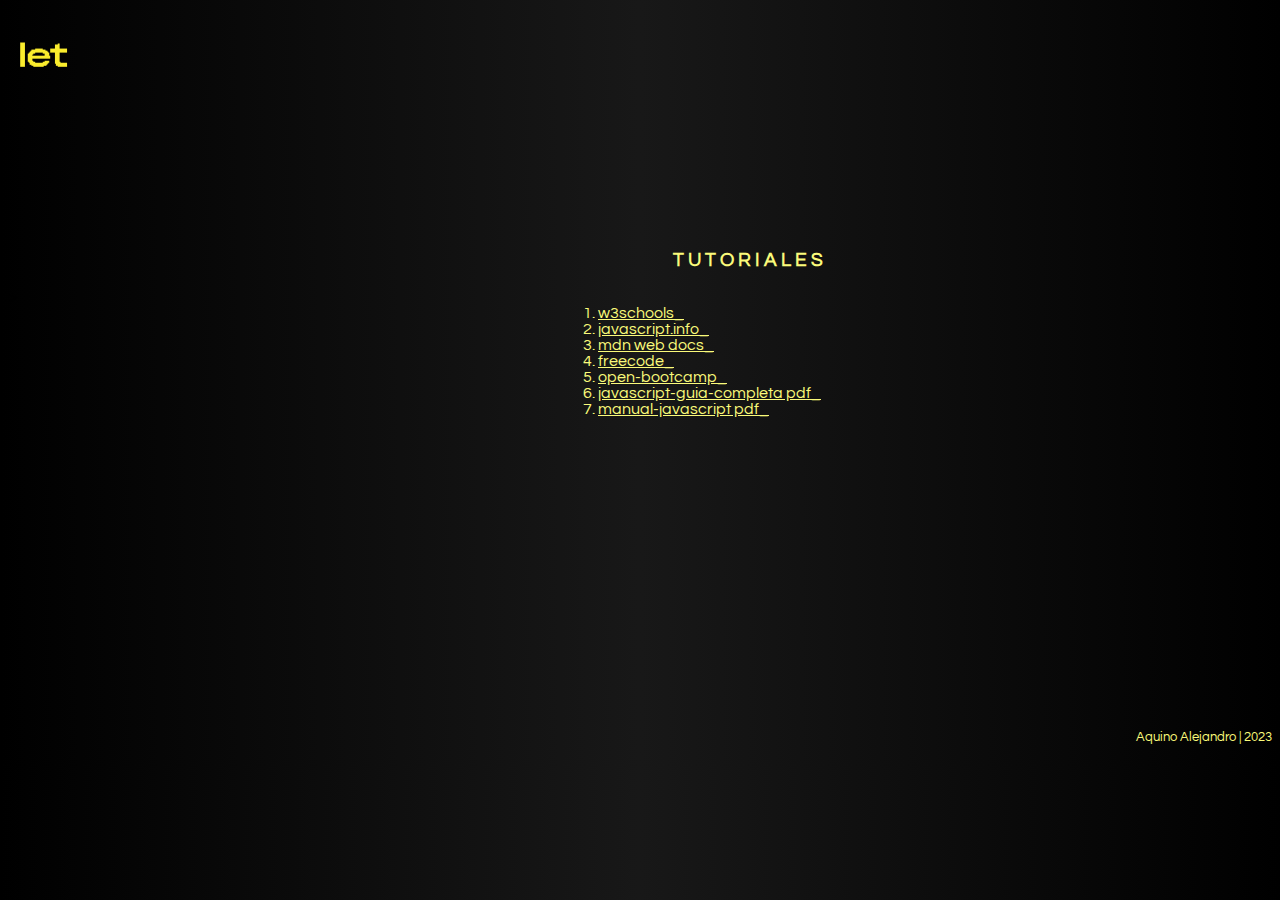
<file: html/proyectos/JS/new/contenido.html>
<!DOCTYPE html>
<html lang="en">
<head>
    <meta charset="UTF-8">
    <meta http-equiv="X-UA-Compatible" content="IE=edge">
    <meta name="viewport" content="width=device-width, initial-scale=1.0">

    <title>Tutoriales JavaScript</title>
    <link rel="stylesheet" href="styles.css">
</head>
<body>
    <nav>
        <!-- Aquí puedes agregar el contenido de tu barra de navegación -->
    </nav>
    <header>
        <img src="gif.gif" alt="let javaScript" width= 300 height=150>
        <div style="color:rgb(250, 250, 122); margin-left: 400px; margin-top: 90px;">
            <h3 style="margin-left: 265px;">T U T O R I A L E S</h3>
        </div>
    </header>
    <main>
        <section>
            <!-- Aquí puedes agregar el contenido de la sección principal -->
        </section>
        <aside>
            ><!-- Aquí puedes agregar el contenido de la barra lateral -->
        </aside>
        <article style="margin-left: 550px;">
            <ol st>
                <li><a href="https://www.w3schools.com/js/DEFAULT.asp" target="_blank" style="color: rgb(250, 250, 122);">w3schools_</a></li>
                <li><a href="https://es.javascript.info/" target="_blank" style="color: rgb(250, 250, 122);"">javascript.info_</a></li>
                <li><a href="https://developer.mozilla.org/es/docs/Learn/JavaScript/First_steps" target="_blank" style="color: rgb(250, 250, 122);">mdn web docs_</a></li>
                <li><a href="https://www.freecodecamp.org/espanol/news/aprende-javascript-curso-completo-desde-cero/" target="_blank" style="color: rgb(250, 250, 122);">freecode_</a></li>
                <li><a href="https://open-bootcamp.com/cursos/javascript" target="_blank" style="color: rgb(250, 250, 122);">open-bootcamp_</a></li>
                <li><a href="https://zoboko.com/read/javascript-guia-completa-431yw299?hash=9e84ad8208c7c8e6c00a93d8162df1c3" target="_blank" style="color: rgb(250, 250, 122);"">javascript-guia-completa pdf_</a></li>
                <li><a href="https://blogsaverroes.juntadeandalucia.es/plataformaeiv/files/2016/09/manual-javascript.pdfstyle=" target="_blank" style="color: rgb(250, 250, 122);">manual-javascript pdf_</a></li>
            </ol>
        </article>
    </main>
    <footer class="footer1">
        <!-- Aquí puedes agregar el contenido del pie de página -->
        <p>Aquino Alejandro | 2023</p>
    </footer>
</body>
</html>
</file>
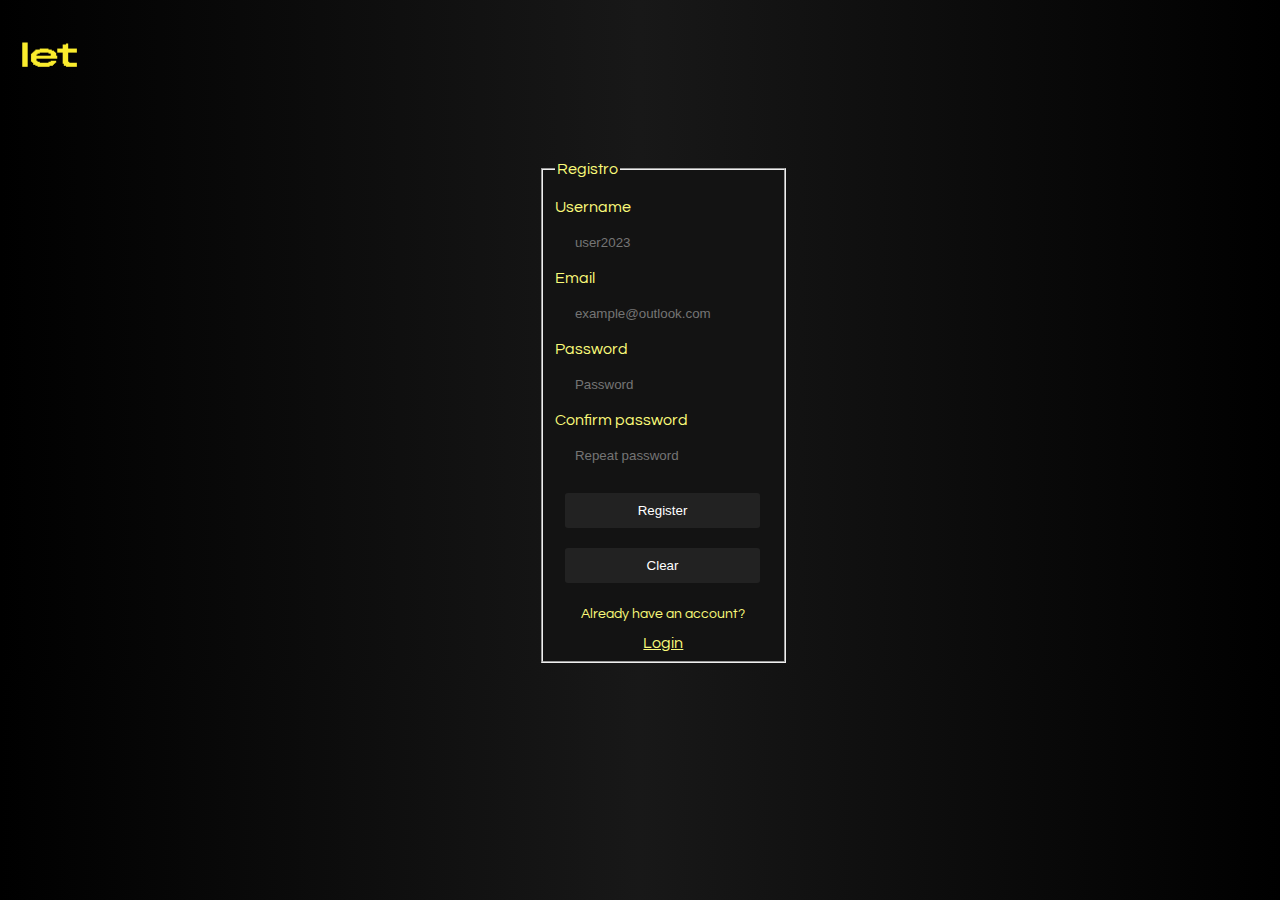
<file: html/proyectos/JS/new/registro.html>
<!DOCTYPE html>
<html lang="en">
<head>
    <meta charset="UTF-8">
    <meta http-equiv="X-UA-Compatible" content="IE=edge">
    <meta name="viewport" content="width=device-width, initial-scale=1.0">
    <title>Registro</title>
    <link rel="stylesheet" href="styles.css">
</head>
<body>
    <img src="gif.gif" alt="let javaScript" width= 350 height=150>
    <div class="container" style="display: flex; width: 50px; color: rgb(250, 250, 122); margin-left: 42%; margin-top: 0%; position: static; " >
        <form id="registro-form" action="index.html">
            <fieldset>
                <legend>Registro</legend>
                <br>
                <label for="user">Username </label>
                <input type="text" id="user" name="user" placeholder="user2023" required>
                <br>
                <label for="email">Email </label>
                <input type="email" id="email" name="email" placeholder="example@outlook.com" required>
                <br>
                <label for="password">Password </label>
                <input type="password" id="password" name="password" placeholder="Password" required>
                <br>
                <label for="r-password">Confirm password </label>
                <input type="password" id="r-password" name="r-password" placeholder="Repeat password" required>
                <button type="submit">Register</button>
                <button type="reset" form="registro-form">Clear</button>
                <br>
                <p style="font-size: 14px; display: flex; justify-content: center;">Already have an account?</p>
                <a href="index.html" class="login-a">Login</a>
            </fieldset>
        </form>
    </div>
</body>
</html>
</file>
<file: css/style.css>
@import url('https://fonts.googleapis.com/css2?family=Bebas+Neue&display=swap');
@import url('https://fonts.googleapis.com/css2?family=Ubuntu:ital,wght@1,300&display=swap');

/*Estos estilos aplican a los textos del home*/
.nameBig {
	font-family: 'Bebas Neue', cursive;
	font-size: 5rem;
	color: #343434;
}
.bebasFont {
	font-family: 'Bebas Neue', cursive;
}

.cites{
    font-family: 'Ubuntu', sans-serif;
    font-size: 25px;
    
}

/*Estilos del navbar*/
.navbar {
    transition: all 0.3s ease-in-out;
}

.fixed-top{
    box-shadow: 0 0 5px 0 #666;
}
.nav-link {
    color: #000000;
    border-bottom: solid transparent 1px;
}

.nav-link:hover{
    color: rgb(255,193,7);
    border-bottom: solid rgb(255, 221, 119) 1px;
}

.active{
    border-bottom: solid rgb(255,193,7) 1px;
}
/*Este estilo aplica unicamente al interior de los botones del home los de abajo de la cita*/
.btn-outline-warning a{
    text-decoration:  none;
    color: rgb(0, 0, 0) ;
}

.btn-outline-warning a:hover{
    text-decoration:  none;
    color: rgb(0, 0, 0) ;
}

/* Este estilo aplica al main del home y empuja lo mas abajo posible al footer(al resto de elementos)*/
.fpush{
    height: 85vh;
}
@media (max-width: 768px) {
    .fpush {
        height: auto;
    }
}

footer {
    color: #bdbdbd;
}

/*Este estilo limita que las imagenes en el carrusel deformen la pagina al crecer
ademas object fit cover hace que no se deformen al ser modificadas*/
.carousel-item img {
    max-width: 100%;
    max-height: 400px;
    object-fit: cover;
}


.card-title{
    color: rgb(255,193,7);
}

/*Galeria con grid*/
.gallery-container {
    display: grid;
    grid-template-columns: repeat(2, 1fr); /* define 2 columnas iguales, 1fr es una fraccion del espacio desponible */
    gap: 10px;
}

.gallery-item {
    overflow: hidden; /* recorta el contenido que sobresale */
}

.gallery-item img {
    width: 100%;
    height: auto;
    object-fit: cover; /* evita que la imagen se deforme al reescalarla */
}

.gallery-item img:hover {
    transform: scale(1.1);
    transition: all 0.3s ease-in-out;
    opacity: 0.5;
}

.service-info{
    padding-top: 10px;
}



/*estilo para lista de contacto*/
.listacustom {
    list-style: none;
    padding: 0;
    margin: 20px;
    align-items: center;


}

/*estilos que aplican a los a dentro de la lista de contacto*/
.estiloa{
    display: flex;
    flex-direction: column;
    text-decoration: none;
    color: #666;
    align-items: center;
    justify-content: center;
}


.estiloa:hover{
    text-decoration: none;
    color: rgb(255,193,7);
    font-size: 30px;    
}

/*estilo que aplica al img de contacts*/
#contacto{
    height: 150px;
}
</file>
<file: html/proyectos/JS/new/styles.css>
@import url('https://fonts.googleapis.com/css2?family=Questrial&display=swap');

html{
    font-family: 'Questrial', sans-serif;
    background: linear-gradient(
        to right, rgb(0, 0, 0),rgb(24, 24, 24),rgb(0, 0, 0)
    );
}



#user{
    border: none;
    background-color: rgba(127, 255, 212, 0);
    color: white;
    padding: 10px;
    margin: 10px;
    
}

#password{
    border: none;
    background-color: rgba(127, 255, 212, 0);
    color: white;
    padding: 10px;
    margin: 10px;
}

#email{
    border: none;
    background-color: rgba(127, 255, 212, 0);
    color: white;
    padding: 10px;
    margin: 10px;
}

#r-password{
    border: none;
    background-color: rgba(127, 255, 212, 0);
    color: white;
    padding: 10px;
    margin: 10px;
}

button{
    background-color: rgba(49, 49, 49, 0.534);
    border: 20px;
    border-color: white;
    color: rgb(255, 255, 255);
    padding: 10px;
    margin: 10px;
    width: 90%;
    justify-content: center;
    align-items: center;
    text-align: center;
    border-radius: 3px;
}

button:hover{
    outline: 1%;
    background-color: rgba(78, 78, 78, 0.5);
    border-radius: 3px;
    border: 10px;
}

.container-index{
    display: flex; 
    width: 50px; 
    color: rgb(250, 250, 122); 
    margin-left: 42%; 
    margin-top: 0%;
}

ol{
    text-align: left;
    margin-left: 0;
    margin-top: 0;
    color: rgb(250, 250, 122);

}

.footer1{
    display: flex;
    justify-content: flex-end;
    font-size: 13px;
    margin-top: 300px;
    color: rgb(250, 250, 122);
}

fieldset{
    background-color: rgb(19, 19, 19);
}

.login-a{
display: flex; 
justify-content: center;
color: rgb(250, 250, 122);
}
</file>
<file: html/proyectos/CodeBuddies/codebuddies/PRACTICA-GIT-GITHUB/style.css>
@import url('https://fonts.googleapis.com/css2?family=Ubuntu:wght@300&display=swap');


/* Estilos generales de la página */
body {
	margin: 0;
	padding: 0;
	font-family: Arial, sans-serif;
	font-size: 16px;
	line-height: 1.5;
	font-family: 'Ubuntu', sans-serif;
}

/* Estilos del encabezado */
header {
	background-color: #f0f0f0;
	padding: 20px;
}

/* Estilos del logo y el titulo*/
#logo{
    width: 75px;
    height: 75px;
    margin-right: 10px;
}

.logoytitulo{
    display: flex;
    justify-content: center;
}

/* Estilos de la barra de navegación */
nav {
	background-color: #ffc8dd;
	color: #fff;
	padding: 10px;
	border-radius: 10px;
}

nav ul {
	list-style: none;
	margin: 0;
	padding: 0;
	display: flex;
	justify-content: space-between;
	align-items: center;
}

nav ul li {
	margin: 0 10px;
}

nav ul li a {
	color: #fff;
	text-decoration: none;
}

/* Estilos del contenido principal */
section {
	padding: 20px;
}

/* Estilos del pie de página */
footer {
	background-color: #bde0fe;
	color: #fff;
	padding: 20px;
	text-align: center;
}

/* Estilos del main */
main {
    display: flex;
    justify-content: center;
}

.contenedor {
    display: flex;
    width: 1000px;
    flex-direction: column;
    justify-content: center;
    text-align: center;
}
</file>
<file: html/proyectos/OW/Grupo-1/alejandro-aquino/css/styles.css>
/*Este es el css con los estilos de Aquino Alejandro*/
@import url('https://fonts.googleapis.com/css2?family=Roboto+Condensed:ital@1&display=swap');
@import url('https://fonts.googleapis.com/css2?family=Bebas+Neue&display=swap');
@import url('https://fonts.googleapis.com/css2?family=Roboto:wght@300&display=swap');

body{
    background-color: #f7f7f7;
    margin: 0px;
    padding: 0px;
}
.top{
    position: sticky;
    display: flex;
    justify-content: center;
}

.titleow2{
    width: 350px;
}

nav {
	background-color: rgba(128, 128, 128, 0.438);
	color: #fff;
	padding: 5px;
    font-family:'Roboto Condensed', sans-serif;
    font-size: 20px;
}

nav ul {
	list-style: none;
	margin: 0;
	padding: 0;
	display: flex;
	justify-content: space-between;
	align-items: center;
}

nav ul li {
	margin: 0 10px;
}

nav ul li a {
	color: #fff;
	text-decoration: none;
}

nav ul li a:hover{
    color: #e5e778;
}

section{
    display: flex;
    flex-direction: column;
    align-items: center;
    text-align: center;
}

#img1{
    width: 100%;
}

.contenedor-imagen {
    position: relative;
    display: inline-block;
}

.capa-imagen {
    position: absolute;
    top: 0;
    left: 0;
    width: 100%;
    height: 100%;
    background-color: rgba(0,0,0,0.5);
    opacity: 0;
    transition: opacity 0.5s;
    display: flex;
    justify-content: center;
    align-items: center;
}

.capa-imagen a {
    color: white;
    font-size: 24px;
    font-weight: bold;
    text-align: center;
    text-decoration: none;
    font-family:'Roboto Condensed', sans-serif;
}

.contenedor-imagen:hover .capa-imagen {
    opacity: 1;
}

#iconoow2{
    height:40px;
    width: auto;
}

main{
    display: flex;
    flex-direction: column;
    align-items: center;
    justify-content: center;

}

.video{
    display: flex;
    width: 100%;
    height: auto;
    background-color: rgb(56, 56, 56);
    justify-content: center;
}

.titulos{
    font-family: 'Bebas Neue', cursive;
    font-size: 40px;
}

.subtitulos{
    font-family: 'Bebas Neue', cursive;
    font-size: 35px;
    margin-bottom: 0px;
}

.contenido{
    display: flex;
    justify-content: center;
    flex-direction: column;
    font-size: 30px;
    width: 700px;
    height: auto;
    font-family: 'Roboto', sans-serif;
}

.contenido p{
    margin-top: 5px;
}

aside{
    display: flex;
    flex-direction: column;
    align-items: center;
    justify-content: center;
    text-align: center;
}

aside a{
    text-decoration: none;
    color: rgb(161, 161, 161);
}

aside a:hover{
    text-decoration: none;
    color: rgb(109, 109, 109);
}

footer{
    text-align: end;
}


.img-plataformas{
    display: flex;
    width: 100%;
}

.img-plataformas img {
    width: 100%;
    
}
</file>
